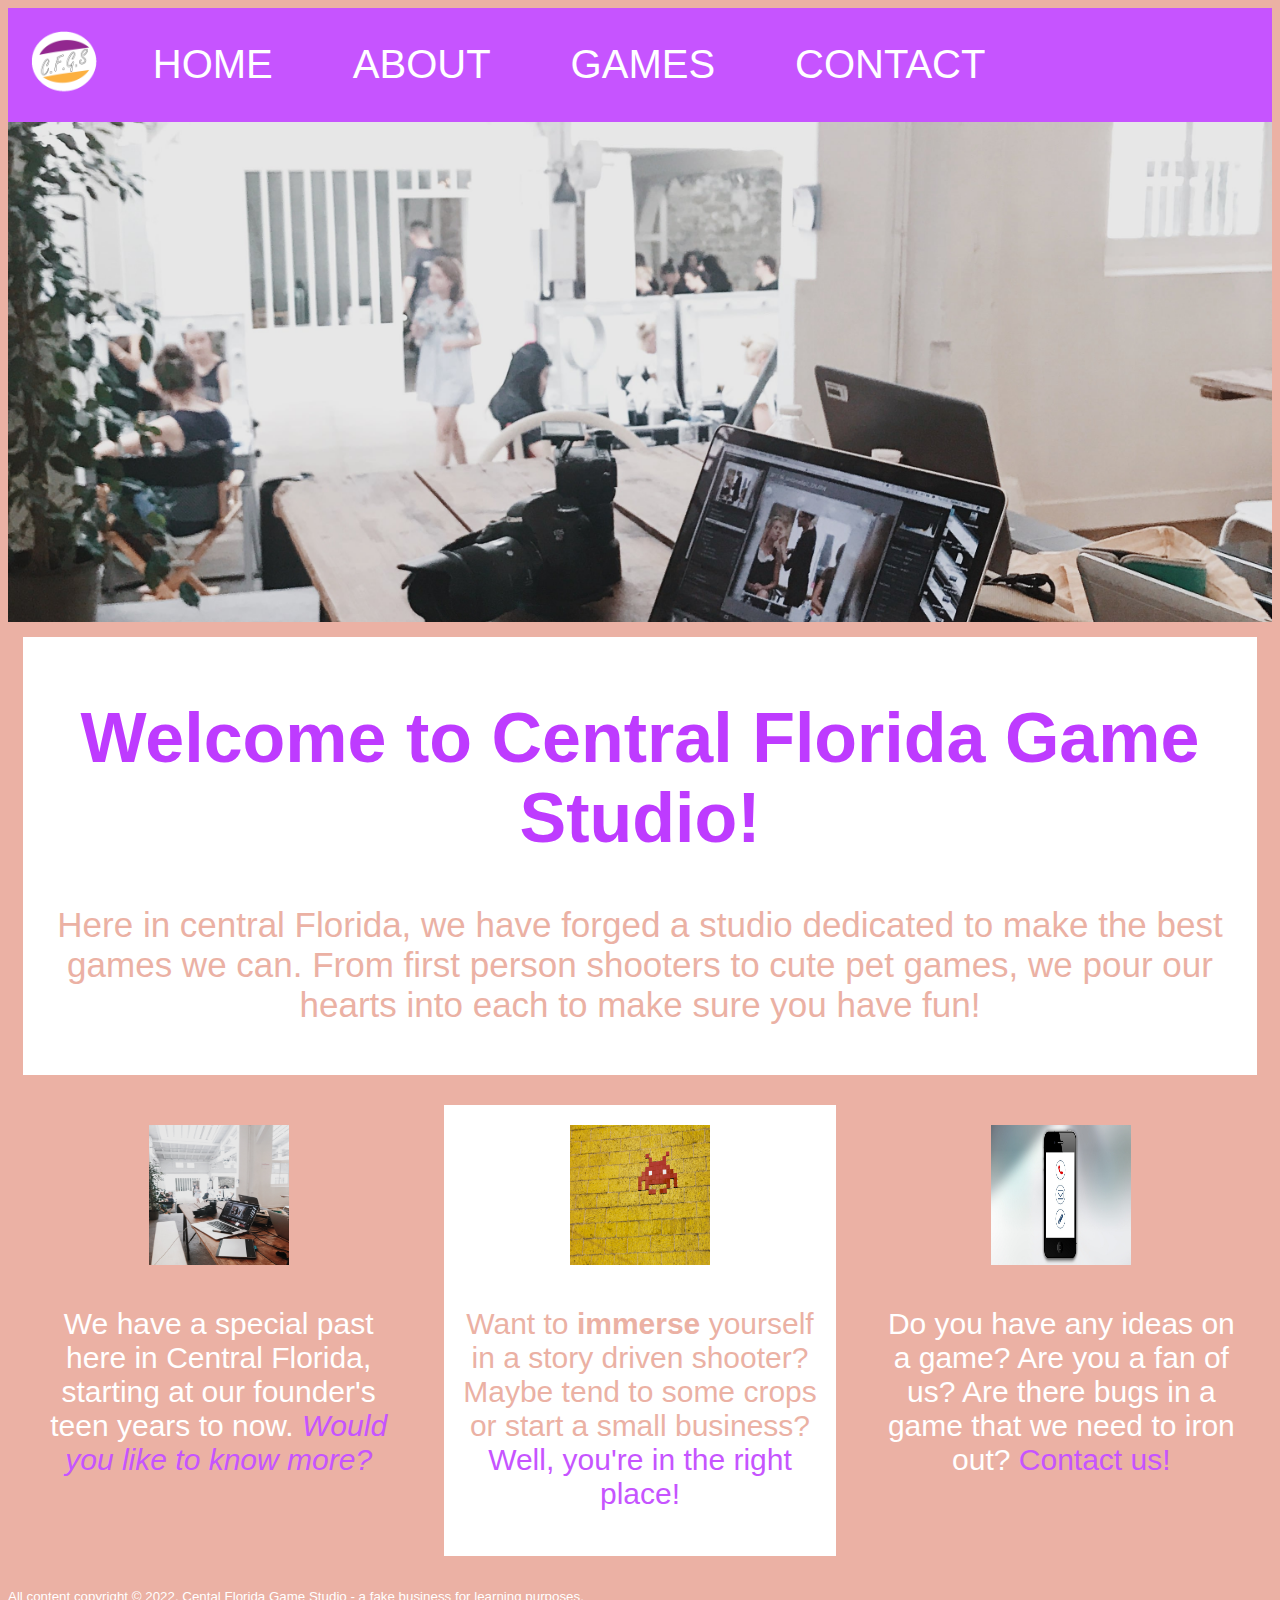
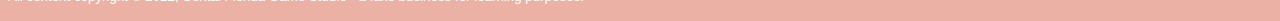
<file: index.html>
<!DOCTYPE html>
<html lang="en">
    
<head>
    <meta charset="utf-8">
    <meta name="viewport" content="width=device-with, initial-scale=1">
    <title>CFGameStudio</title>
    <style>
        @import url("stylesheet.css");
    </style>
</head>

<body>
    <header>
        <nav >
            <ul class="nav"> 
                <li><img src="pictures/logo/cfgs_logo.png" alt="company logo" class="logo"></li>
                <li><a href="index.html">HOME</a></li>
                <li><a href="about.html">ABOUT</a></li>
                <li><a href="games.html">GAMES</a></li>
                <li><a href="contact/contact.html">CONTACT</a></li>       
            </ul>
            <div class="hero_image1">
            </div>
        </nav>
    </header>

    <main id="main">
        <div class="content">
            <h1>Welcome to Central Florida Game Studio!</h1>
            <p>Here in central Florida, we have forged a studio dedicated to make the best games we can. 
            From first person shooters to cute pet games, we pour our hearts into each to make sure you have fun!</p>
        </div>

        <div class="content1">
            <img src="pictures/studio.jpg" alt="a studio office" class="img">
            <p>We have a special past here in Central Florida, starting at our founder&apos;s teen years to now. 
            <a href="about.html"><em>Would you like to know more?</em></a></p>
        </div>

        <div class="content2">
            <img src="pictures/games.jpg" alt="a pixellaited alien on a brick wall" class="img">
            <p>Want to <strong>immerse</strong> yourself in a story driven shooter? Maybe tend to some crops or start a small business? 
                <a href="games.html">Well, you&apos;re in the right place!</a></p>
        </div>

        <div class="content3">
            <img src="pictures/contact.jpg" alt="phone with various forms of contact shown" class="img">
            <p>Do you have any ideas on a game? Are you a fan of us? Are there bugs in a game that we need to iron out? 
            <a href="contact/contact.html">Contact us!</a></p>
        </div>
    </main>

    <footer>
        <p><small>All content copyright &copy; 2022, Cental Florida Game Studio - a fake business for learning purposes.</small></p>
    </footer>
</body>

</html>
</file>
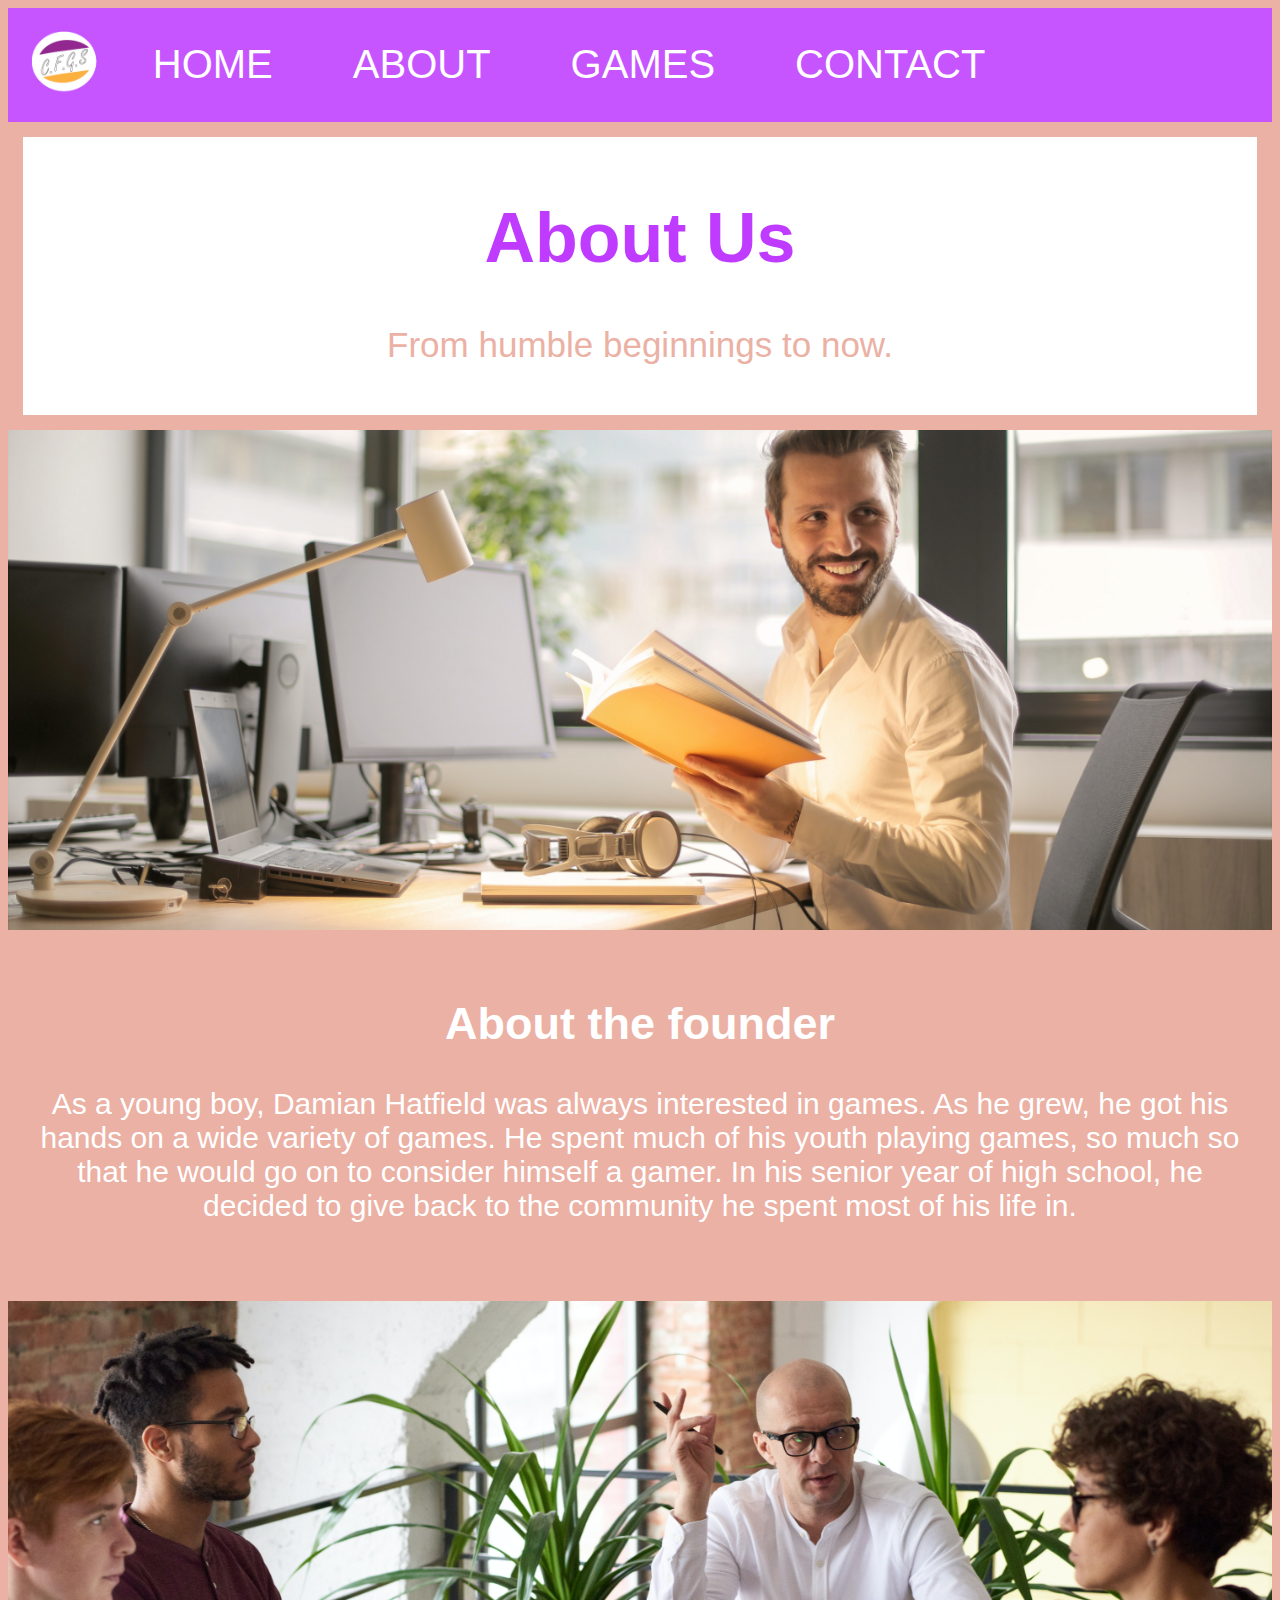
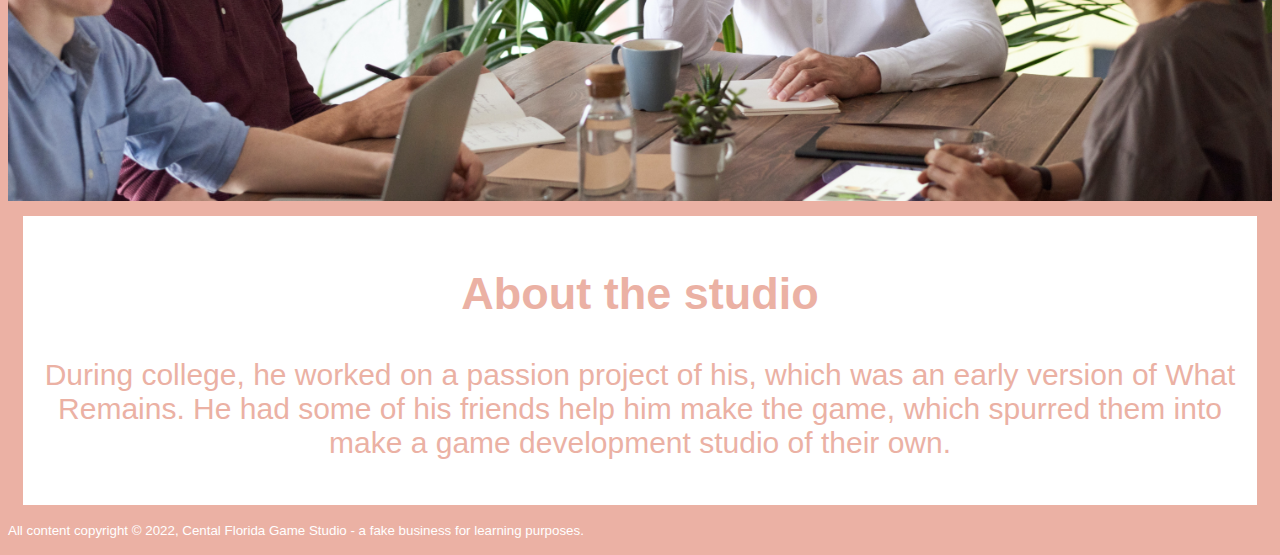
<file: about.html>
<!DOCTYPE html>
<html lang="en">
    
<head>
    <meta charset="utf-8">
    <title>About us</title>
    <style>
        @import url("stylesheet.css");
    </style>
</head>

<body>
    <header>
        <nav>
            <ul class="nav">
                <li><img src="pictures/logo/cfgs_logo.png" alt="company logo" class="logo"></li>
                <li><a href="index.html">HOME</a></li>
                <li><a href="about.html">ABOUT</a></li>
                <li><a href="games.html">GAMES</a></li>
                <li><a href="contact/contact.html">CONTACT</a></li>        
            </ul>
        </nav>
        <div class="content">
        <h1>About Us</h1>
        <p>From humble beginnings to now.</p></div>
    </header>

    <main>
        <div class="hero_image2">
        </div>
        <div class="content1">
            <h2 class="white">About the founder</h2>
            <p>
                As a young boy, Damian Hatfield was always interested in games. As he grew, he got his hands on a wide variety of games. 
                He spent much of his youth playing games, so much so that he would go on to consider himself a gamer. 
                In his senior year of high school, he decided to give back to the community he spent most of his life in.
            </p>
        </div>
            <br>

        <div class="hero_image3">
        </div>
        <div class="content2">

            <h2>About the studio</h2>
            <p>
                During college, he worked on a passion project of his, which was an early version of What Remains. 
                He had some of his friends help him make the game, which spurred them into make a game development studio of their own.
            </p>
        </div>
    </main>

    <footer>
        <p><small>All content copyright &copy; 2022, Cental Florida Game Studio - a fake business for learning purposes.</small></p>
    </footer>
    
</body>

</html>
</file>
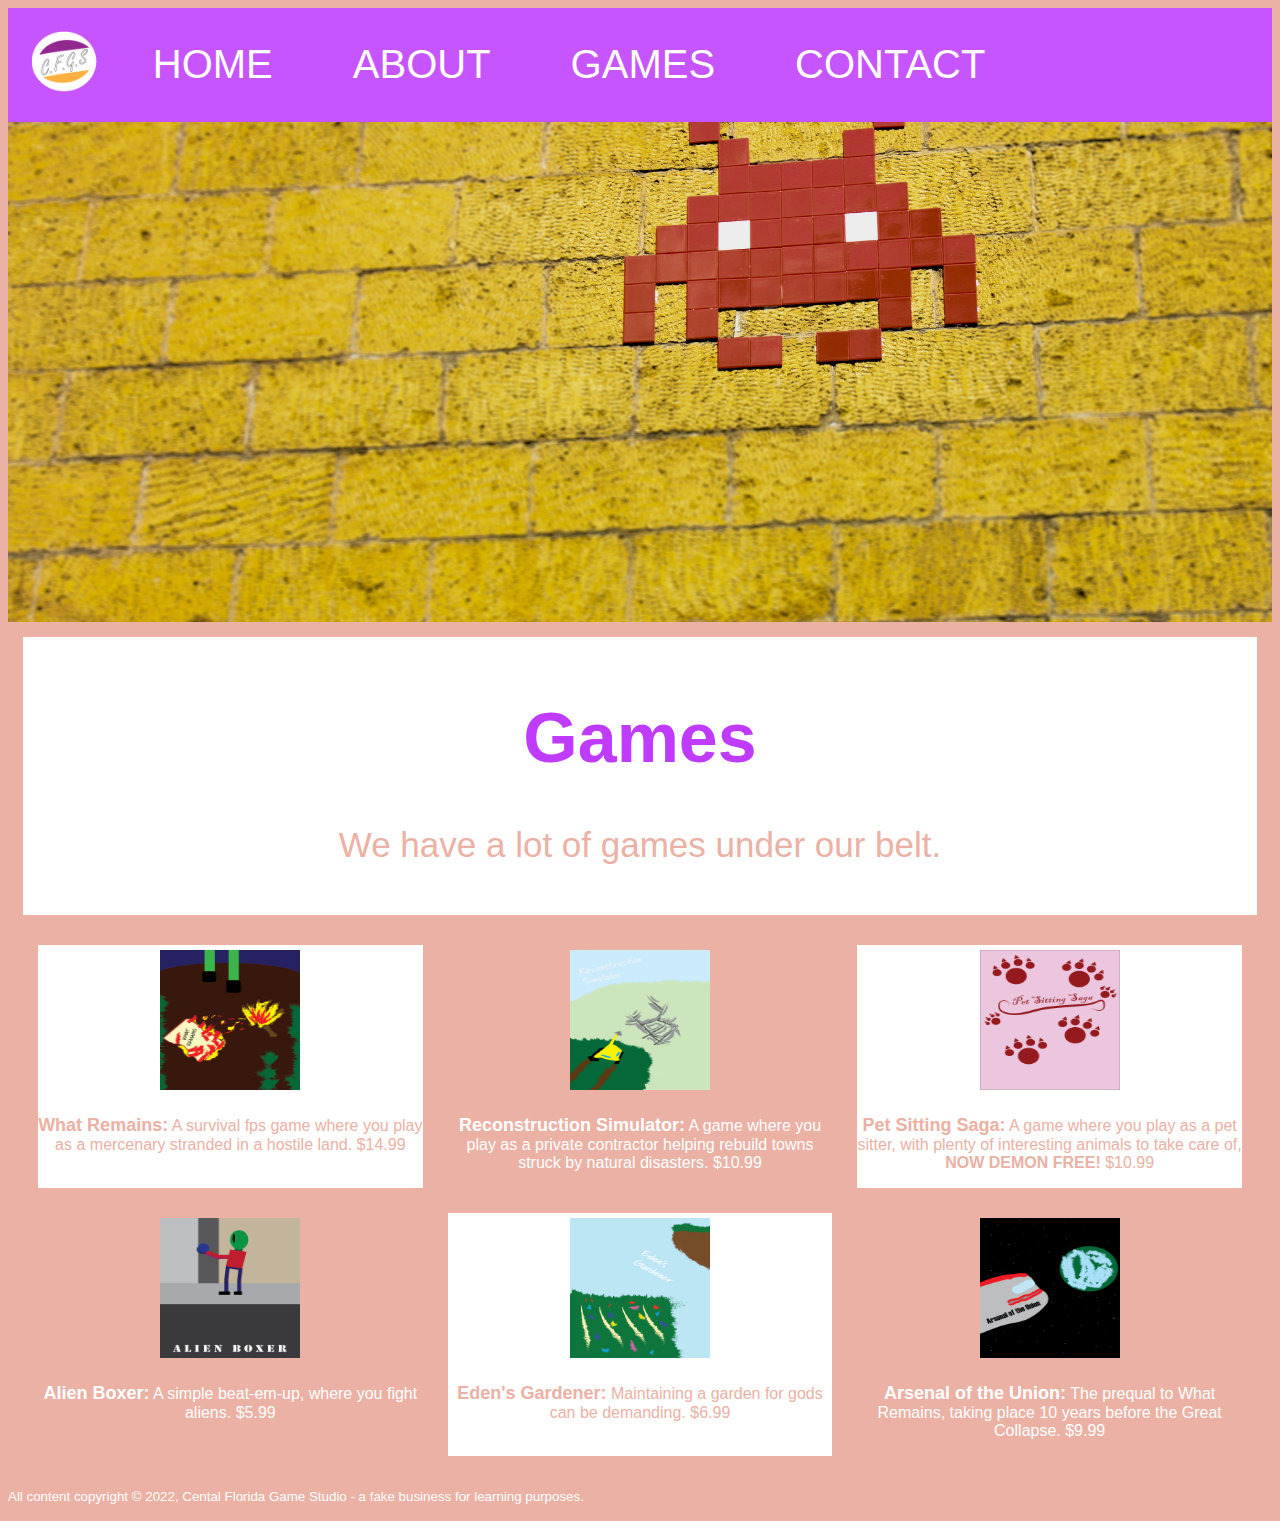
<file: games.html>
<!DOCTYPE html>
<html lang="en">
    
<head>
    <meta charset="utf-8">
    <title>Merch</title>
    <style>
        @import url("stylesheet.css");
    </style>
</head>

<body>
    <header>
        <nav>
            <ul class="nav"> 
                <li><img src="pictures/logo/cfgs_logo.png" alt="company logo" class="logo"></li>
                <li><a href="index.html">HOME</a></li>
                <li><a href="about.html">ABOUT</a></li>
                <li><a href="games.html">GAMES</a></li>
                <li><a href="contact/contact.html">CONTACT</a></li>        
            </ul>
            <div class="hero_image4">
            </div>
        </nav>
        <div class="content">
        <h1>Games</h1>
        <p>We have a lot of games under our belt.</p></div>
    </header>

    <main>
        <div class="games">  
            <div id="i1">
                <img src="pictures/hatfield_damian_Artboard_1.png" alt="What Remains Cover" class="img">
                <p><em>What Remains:</em> A survival fps game where you play as a mercenary stranded in a hostile land. 
                    $14.99</p>
            </div>

            <div id="i2">
                <img src="pictures/recon_sim.png" alt="Reconstruction Simulator Cover" class="img">
                <p><em>Reconstruction Simulator:</em> A game where you play as a private contractor helping rebuild towns struck by natural disasters. 
                    $10.99</p>
            </div>

            <div id="i3">
                <img src="pictures/pet_sit_saga.png" alt="Pet Sitting Saga Cover" class="img">
                <p><em>Pet Sitting Saga:</em> A game where you play as a pet sitter, with plenty of interesting animals to take care of, <strong>NOW DEMON FREE!</strong> 
                    $10.99</p>
            </div>

            <div id="i4">
                <img src="pictures/alien_boxer.png" alt="Alien Boxer Cover" class="img">
                <p><em>Alien Boxer:</em> A simple beat-em-up, where you fight aliens. $5.99</p>
            </div>
                    
            <div id="i5">
                <img src="pictures/edens_gardener.png" alt="Eden&apos;s Gardener Cover" class="img">
                <p><em>Eden&apos;s Gardener:</em> Maintaining a garden for gods can be demanding. $6.99</p>
            </div>
                    
            <div id="i6">
                <img src="pictures/arsenal_union.png" alt="Arsenal of the Union Cover" class="img">
                <p><em>Arsenal of the Union:</em> The prequal to What Remains, taking place 10 years before the Great Collapse. $9.99</p>
            </div>

        </div>
    </main>

    <footer>
        <p><small>All content copyright &copy; 2022, Cental Florida Game Studio - a fake business for learning purposes.</small></p>
    </footer>
    
</body>

</html>
</file>
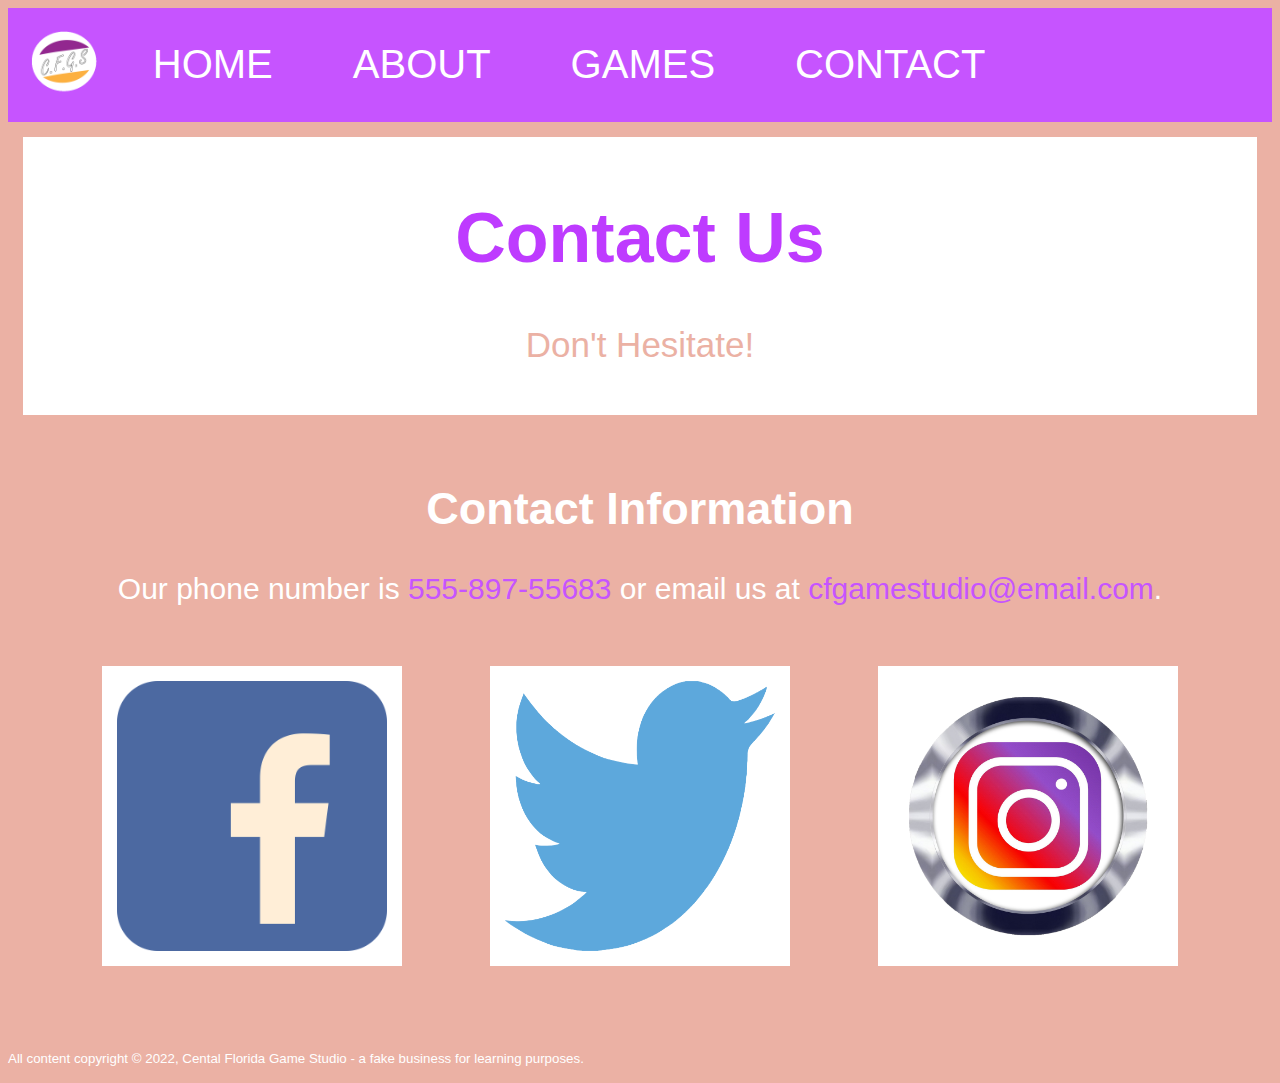
<file: contact/contact.html>
<!DOCTYPE html>
<html lang="en">
    
<head>
    <meta charset="utf-8">
    <title>Contact</title>
    <style>
        @import url("../stylesheet.css");
    </style>
</head>

<body>
    <header>
        <nav>
            <ul class="nav">
                <li><img src="../pictures/logo/cfgs_logo.png" alt="company logo" class="logo"></li>
                <li><a href="../index.html">HOME</a></li>
                <li><a href="../about.html">ABOUT</a></li>
                <li><a href="../games.html">GAMES</a></li>
                <li><a href="contact/contact.html">CONTACT</a></li>       
            </ul>
        </nav>
        <div class="content">
        <h1>Contact Us</h1>
        <p>Don&apos;t Hesitate!</p></div>
    </header>

    <main>
        <section class="content1">
            <h2 class="white">Contact Information</h2>
            <p> 
                Our phone number is <a href="tel:+01-555-897-55683">555-897-55683</a> 
                or email us at <a href="mailto:cfgamestudio@email.com">cfgamestudio@email.com</a>.
            </p>
            
            <div id="contact">
                <a href="https://www.facebook.com" target="_blank"><img src="../pictures/facebook.png" alt="facebook logo" id="img_grid1"></a>
                <a href="https://twitter.com" target="_blank"><img src="../pictures/twitter.png" alt="twitter logo" id="img_grid2"></a>
                <a href="https://www.instagram.com" target="_blank"><img src="../pictures/instagram.png" alt="instagram logo" id="img_grid3"></a>
            </div>
        </section>
    </main>

    <footer>
        <p><small>All content copyright &copy; 2022, Cental Florida Game Studio - a fake business for learning purposes.</small></p>
    </footer>

</body>

</html>
</file>
